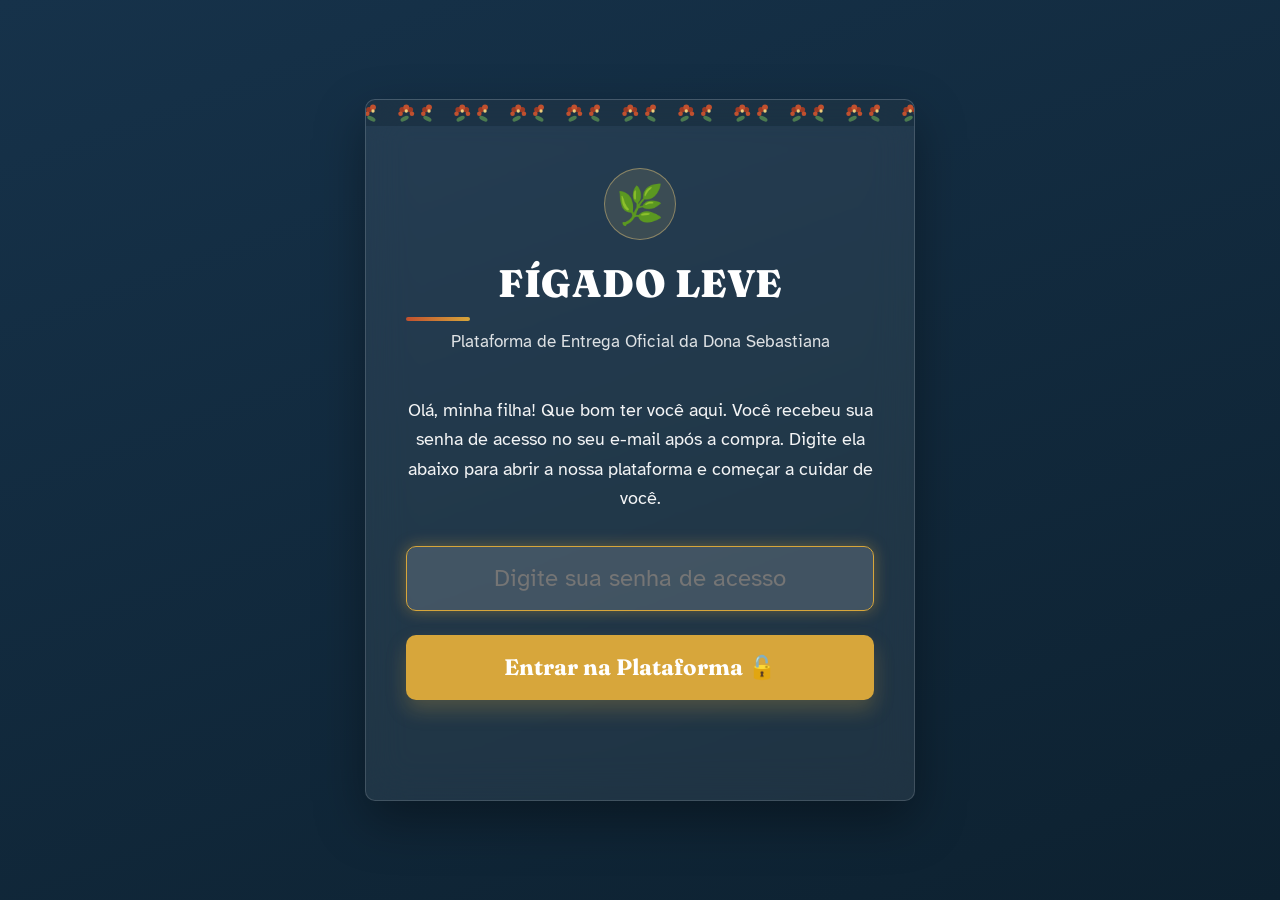
<file: index.html>
<!DOCTYPE html>
<html lang="pt-BR">
<head>
  <meta charset="UTF-8">
  <meta name="viewport" content="width=device-width, initial-scale=1.0">
  <meta name="description" content="Plataforma de entrega oficial Fígado Leve - Dona Sebastiana. Acesse seu guia e mude de vida comendo bem.">
  <meta name="theme-color" content="#16324A">
  <title>Acesso à Plataforma - Fígado Leve</title>
  <link rel="preconnect" href="https://fonts.googleapis.com">
  <link rel="preconnect" href="https://fonts.gstatic.com" crossorigin>
  <link rel="stylesheet" href="styles.css">
  <style>
    /* Estilos extras em linha para garantir carregamento instantâneo da tela de acesso */
    html, body {
      height: 100%;
      overflow: hidden;
    }
  </style>
</head>
<body class="login-body">

  <div class="login-card">
    <div class="login-icon">🌿</div>
    <h1 class="login-title">FÍGADO LEVE</h1>
    <p class="login-subtitle">Plataforma de Entrega Oficial da Dona Sebastiana</p>
    
    <p class="login-texto-ajuda">
      Olá, minha filha! Que bom ter você aqui. Você recebeu sua senha de acesso no seu e-mail após a compra. Digite ela abaixo para abrir a nossa plataforma e começar a cuidar de você.
    </p>
    
    <form id="login-form">
      <input type="password" id="senha-acesso" class="login-input" placeholder="Digite sua senha de acesso" required autofocus>
      <button type="submit" class="login-btn">Entrar na Plataforma 🔓</button>
      <div id="erro-mensagem" class="login-erro"></div>
    </form>
  </div>

  <script>
    // Se o usuário já tiver acesso válido salvo no localStorage, redireciona de imediato
    if (localStorage.getItem("acesso_principal") === "true") {
      window.location.href = "reader.html";
    }

    const form = document.getElementById("login-form");
    const inputSenha = document.getElementById("senha-acesso");
    const erroMsg = document.getElementById("erro-mensagem");

    form.addEventListener("submit", (e) => {
      e.preventDefault();
      const senha = inputSenha.value.trim().toLowerCase();
      
      // Senha principal decidida: 'figadoleve'
      if (senha === "figadoleve") {
        localStorage.setItem("acesso_principal", "true");
        window.location.href = "reader.html";
      } else {
        erroMsg.innerText = "Senha incorreta, minha filha. Dê uma olhadinha no seu e-mail de compra.";
        inputSenha.value = "";
        inputSenha.focus();
      }
    });
  </script>
</body>
</html>
</file>
<file: styles.css>
/* styles.css — Plataforma "Fígado Leve" da Dona Sebastiana
   Identidade derivada das capas reais dos 5 entregáveis: azul-noite profundo,
   letras douradas e o "chita" — a estampa floral do avental da Dona
   Sebastiana — usado como fita decorativa nos pontos de entrada (sidebar e
   telas de acesso). Tipografia: Fraunces para a voz falada (títulos e
   citações) e Atkinson Hyperlegible no corpo — desenhada para leitura por
   pessoas com baixa visão, o público real desta plataforma. */

@import url('https://fonts.googleapis.com/css2?family=Fraunces:ital,opsz,wght@0,9..144,400;0,9..144,600;0,9..144,700;0,9..144,900;1,9..144,500;1,9..144,600&family=Atkinson+Hyperlegible:wght@400;700&display=swap');

:root {
  /* Azul-noite — cor dominante nas capas dos 5 entregáveis */
  --azul-noite: #16324A;
  --azul-meia-noite: #0D2130;
  --azul-medio: #245277;

  /* Chita — a estampa floral do avental da Dona Sebastiana */
  --ouro: #D7A63B;
  --ouro-claro: #EFCD7C;
  --terracota: #C1502E;
  --vermelho-telha: #9E3A24;
  --verde-folha: #4B7A4F;

  /* Papel / conteúdo */
  --creme: #FBF5E9;
  --creme-card: #FFFEFB;
  --borda-suave: #E6DBC3;

  --terra-suave: #FBEAE2;
  --verde-suave: #EBF1EA;

  --texto-principal: #26201A;
  --texto-secundario: #675B4E;
  --texto-claro: #FBF5E9;

  --sombra: 0 4px 18px rgba(13, 33, 48, 0.10);
  --sombra-premium: 0 14px 34px rgba(13, 33, 48, 0.18);
  --transicao: all 0.3s cubic-bezier(0.25, 0.8, 0.25, 1);
  --radius: 10px;

  --fonte-display: 'Fraunces', Georgia, 'Times New Roman', serif;
  --fonte-corpo: 'Atkinson Hyperlegible', system-ui, -apple-system, 'Segoe UI', Arial, sans-serif;
  --fonte-label: 'Atkinson Hyperlegible', system-ui, sans-serif;

  /* Fita "chita": pequena roseta floral repetida (folha verde + pétalas
     terracota/telha + miolo dourado), usada como textura de marca */
  --chita-fita: url("data:image/svg+xml,%3Csvg xmlns='http://www.w3.org/2000/svg' width='56' height='32' viewBox='0 0 56 32'%3E%3Cellipse cx='14' cy='23' rx='5.5' ry='2.6' fill='%234B7A4F' transform='rotate(-28 14 23)'/%3E%3Cellipse cx='42' cy='23' rx='5.5' ry='2.6' fill='%234B7A4F' transform='rotate(28 42 23)'/%3E%3Ccircle cx='11' cy='12' r='3.4' fill='%239E3A24'/%3E%3Ccircle cx='21' cy='12' r='3.4' fill='%239E3A24'/%3E%3Ccircle cx='39' cy='12' r='3.4' fill='%239E3A24'/%3E%3Ccircle cx='16' cy='9' r='3.6' fill='%23C1502E'/%3E%3Ccircle cx='44' cy='9' r='3.6' fill='%23C1502E'/%3E%3Ccircle cx='9' cy='17' r='2.8' fill='%23C1502E'/%3E%3Ccircle cx='23' cy='17' r='2.8' fill='%23C1502E'/%3E%3Ccircle cx='37' cy='17' r='2.8' fill='%23C1502E'/%3E%3Ccircle cx='16' cy='13.5' r='2.1' fill='%23EFCD7C'/%3E%3Ccircle cx='44' cy='13.5' r='2.1' fill='%23EFCD7C'/%3E%3C/svg%3E");
}

/* Reset básico e Acessibilidade */
* {
  box-sizing: border-box;
  margin: 0;
  padding: 0;
}

html {
  scroll-behavior: smooth;
}

body {
  font-family: var(--fonte-corpo);
  background-color: var(--creme);
  color: var(--texto-principal);
  font-size: 20px; /* Atende: corpo >= 20px */
  line-height: 1.6;
  -webkit-font-smoothing: antialiased;
  min-height: 100vh;
}

h1, h2, h3, h4 {
  font-family: var(--fonte-display);
  color: var(--azul-noite);
  font-weight: 700;
  line-height: 1.2;
}

h1 {
  font-size: 2.3rem; /* ~46px. Atende: título >= 32px */
  font-weight: 900;
  margin-bottom: 1.35rem;
  padding-bottom: 0.9rem;
  position: relative;
}

h1::after {
  content: "";
  position: absolute;
  left: 0;
  bottom: 0;
  width: 64px;
  height: 4px;
  border-radius: 2px;
  background: linear-gradient(90deg, var(--terracota), var(--ouro));
}

h2 {
  font-size: 1.55rem; /* ~31px */
  margin-top: 2.25rem;
  margin-bottom: 1rem;
}

h3 {
  font-size: 1.3rem; /* ~26px */
  margin-bottom: 0.75rem;
}

p, li {
  font-family: var(--fonte-corpo);
  font-size: 1.2rem; /* ~24px. Excelente legibilidade 60+ */
  margin-bottom: 1.25rem;
  color: var(--texto-principal);
}

a {
  color: var(--terracota);
  text-decoration: underline;
  font-weight: bold;
  transition: var(--transicao);
}

a:hover {
  color: var(--vermelho-telha);
}

*:focus-visible {
  outline: 3px solid var(--ouro);
  outline-offset: 3px;
}

/* Rótulo "eyebrow" de categoria — espelha o agrupamento da sidebar */
.eyebrow {
  display: inline-block;
  font-family: var(--fonte-label);
  font-weight: 700;
  text-transform: uppercase;
  letter-spacing: 0.07em;
  font-size: 0.82rem;
  color: var(--azul-noite);
  background: var(--ouro-claro);
  padding: 0.35rem 0.9rem;
  border-radius: 999px;
  margin-bottom: 1rem;
}

/* Layout Principal */
.app-container {
  display: flex;
  min-height: 100vh;
  position: relative;
}

/* Sidebar */
.sidebar {
  width: 320px;
  background: linear-gradient(190deg, var(--azul-noite) 0%, var(--azul-meia-noite) 100%);
  color: var(--texto-claro);
  display: flex;
  flex-direction: column;
  height: 100vh;
  position: fixed;
  left: 0;
  top: 0;
  z-index: 100;
  transition: var(--transicao);
}

/* Header da Sidebar */
.sidebar-header {
  padding: 1.5rem 1.5rem 0 1.5rem;
  display: flex;
  flex-direction: column;
  gap: 0.5rem;
}

.sidebar-header::after {
  content: "";
  display: block;
  height: 24px;
  margin-top: 1.15rem;
  background-image: var(--chita-fita);
  background-repeat: repeat-x;
  background-position: left center;
  background-size: 56px 24px;
  opacity: 0.92;
}

.logo-container {
  display: flex;
  align-items: center;
  gap: 0.75rem;
}

.logo-icon {
  font-size: 1.9rem;
  width: 2.6rem;
  height: 2.6rem;
  display: inline-flex;
  align-items: center;
  justify-content: center;
  border-radius: 50%;
  background: rgba(239, 205, 124, 0.15);
  border: 1px solid rgba(239, 205, 124, 0.4);
}

.logo-text {
  font-size: 1.4rem;
  font-weight: 700;
  letter-spacing: 0.3px;
  font-family: var(--fonte-display);
  color: var(--ouro-claro);
}

.logo-subtext {
  font-size: 0.9rem;
  opacity: 0.85;
  font-family: var(--fonte-label);
}

/* Barra de Progresso Geral na Sidebar */
.progresso-container {
  padding: 1rem 1.5rem;
  background-color: rgba(0, 0, 0, 0.18);
  border-bottom: 1px solid rgba(255, 255, 255, 0.08);
}

.progresso-texto {
  font-family: var(--fonte-label);
  font-size: 0.95rem;
  display: flex;
  justify-content: space-between;
  margin-bottom: 0.5rem;
}

.progresso-barra-bg {
  width: 100%;
  height: 10px;
  background-color: rgba(255, 255, 255, 0.15);
  border-radius: 5px;
  overflow: hidden;
}

.progresso-barra-fill {
  height: 100%;
  width: 0%;
  background: linear-gradient(90deg, var(--terracota), var(--ouro));
  border-radius: 5px;
  transition: width 0.5s ease-out;
}

/* Menu de Navegação */
.sidebar-menu {
  flex: 1;
  overflow-y: auto;
  padding: 1rem 0.5rem;
}

.sidebar-menu::-webkit-scrollbar {
  width: 6px;
}

.sidebar-menu::-webkit-scrollbar-thumb {
  background-color: rgba(255, 255, 255, 0.2);
  border-radius: 3px;
}

.menu-secao-titulo {
  font-family: var(--fonte-label);
  font-size: 0.85rem;
  text-transform: uppercase;
  letter-spacing: 1px;
  color: rgba(255, 255, 255, 0.5);
  margin: 1.2rem 1rem 0.5rem 1rem;
  font-weight: bold;
}

.menu-item {
  display: flex;
  align-items: center;
  gap: 0.75rem;
  padding: 0.85rem 1rem;
  color: rgba(255, 255, 255, 0.85);
  text-decoration: none;
  font-family: var(--fonte-corpo);
  font-size: 1.05rem; /* Legível */
  border-radius: var(--radius);
  margin-bottom: 0.25rem;
  transition: var(--transicao);
  cursor: pointer;
  border-left: 4px solid transparent;
}

.menu-item:hover {
  background-color: rgba(255, 255, 255, 0.08);
  color: #FFFFFF;
}

.menu-item.active {
  background-color: rgba(255, 255, 255, 0.1);
  color: var(--ouro-claro);
  border-left: 4px solid var(--ouro);
}

.menu-item-icon {
  font-size: 1.25rem;
  display: inline-block;
  min-width: 24px;
  text-align: center;
}

.menu-item-status {
  margin-left: auto;
  font-size: 0.9rem;
  color: var(--ouro-claro);
}

/* Área de Conteúdo Principal */
.main-content {
  flex: 1;
  margin-left: 320px; /* Largura da sidebar */
  min-height: 100vh;
  padding: 3.5rem 3rem 4rem;
  transition: var(--transicao);
}

.artigo-container {
  max-width: 860px;
  margin: 0 auto;
}

/* Cabeçalho da Página */
.page-header-img {
  width: 100%;
  height: 280px;
  object-fit: cover;
  border-radius: var(--radius);
  margin-bottom: 1.75rem;
  box-shadow: var(--sombra-premium);
  border: 1px solid var(--borda-suave);
}

/* Citação de Abertura do Artigo */
.citacao-abertura {
  background: var(--creme-card);
  border-left: 6px solid var(--terracota);
  padding: 1.5rem 2rem;
  margin-bottom: 2rem;
  border-radius: 4px var(--radius) var(--radius) 4px;
  box-shadow: var(--sombra);
  position: relative;
  overflow: hidden;
}

.citacao-abertura::before {
  content: "\201C";
  position: absolute;
  top: -18px;
  left: 12px;
  font-size: 5.5rem;
  font-family: var(--fonte-display);
  color: rgba(22, 50, 74, 0.08);
}

.citacao-abertura-texto {
  font-family: var(--fonte-display);
  font-style: italic;
  font-weight: 500;
  font-size: 1.35rem; /* ~27px */
  color: var(--azul-noite);
  line-height: 1.5;
  margin-bottom: 0;
}

/* Antes / Depois — bloco de transformação na Carta */
.antes-depois-grid {
  display: grid;
  grid-template-columns: 1fr 1fr;
  gap: 1.25rem;
  margin: 0 0 2rem;
}

.antes-depois-item {
  position: relative;
  border-radius: var(--radius);
  overflow: hidden;
  box-shadow: var(--sombra);
}

.antes-depois-img {
  width: 100%;
  height: 220px;
  object-fit: cover;
  display: block;
}

.antes-depois-legenda {
  position: absolute;
  left: 0;
  right: 0;
  bottom: 0;
  padding: 0.9rem 1.1rem;
  font-family: var(--fonte-label);
  font-weight: 700;
  font-size: 0.95rem;
  color: #fff;
  text-transform: uppercase;
  letter-spacing: 0.03em;
}

.antes-depois-legenda--antes {
  background: linear-gradient(0deg, rgba(158, 58, 36, 0.88), rgba(158, 58, 36, 0));
}

.antes-depois-legenda--depois {
  background: linear-gradient(0deg, rgba(75, 122, 79, 0.88), rgba(75, 122, 79, 0));
}

/* Botão "Ir para a Biblioteca" */
.btn-ir-biblioteca {
  display: table;
  margin: 2.25rem auto 0.5rem;
  padding: 1.05rem 2rem;
  background: var(--azul-noite);
  color: var(--creme) !important;
  border-radius: 999px;
  font-family: var(--fonte-label);
  font-weight: 700;
  font-size: 1.05rem;
  text-decoration: none !important;
  box-shadow: var(--sombra-premium);
  transition: var(--transicao);
}

.btn-ir-biblioteca:hover {
  background: var(--azul-medio);
  transform: translateY(-2px);
}

/* Sua Biblioteca — estante de capas */
.estante-grid {
  display: grid;
  grid-template-columns: repeat(auto-fill, minmax(240px, 1fr));
  gap: 2.25rem 1.75rem;
  margin: 2.5rem 0 1rem;
}

.livro-card {
  all: unset;
  cursor: pointer;
  display: flex;
  flex-direction: column;
  background: var(--creme-card);
  border-radius: var(--radius);
  overflow: hidden;
  border: 1px solid var(--borda-suave);
  box-shadow: var(--sombra-premium);
  transition: transform 0.35s ease, box-shadow 0.35s ease, border-color 0.35s ease;
  transform-origin: center bottom;
}

.estante-grid .livro-card:nth-child(3n+1) { transform: rotate(-1.3deg); }
.estante-grid .livro-card:nth-child(3n+2) { transform: rotate(1deg); }
.estante-grid .livro-card:nth-child(3n+3) { transform: rotate(-0.6deg); }

.livro-card:hover,
.livro-card:focus-visible {
  transform: rotate(0deg) translateY(-8px);
  box-shadow: 0 22px 40px rgba(13, 33, 48, 0.28);
  border-color: var(--ouro);
}

.livro-capa-frame {
  position: relative;
  aspect-ratio: 16 / 9;
  overflow: hidden;
  background: var(--azul-noite);
}

.livro-capa-img {
  width: 100%;
  height: 100%;
  object-fit: cover;
  display: block;
  transition: transform 0.5s ease, filter 0.5s ease;
}

.livro-card--bloqueado .livro-capa-img {
  filter: grayscale(35%) brightness(0.85);
}

.livro-card:hover .livro-capa-img {
  transform: scale(1.05);
  filter: none;
}

.livro-info {
  padding: 1.25rem 1.4rem 1.5rem;
  display: flex;
  flex-direction: column;
  gap: 0.4rem;
}

.livro-tag {
  align-self: flex-start;
  font-family: var(--fonte-label);
  text-transform: uppercase;
  letter-spacing: 0.06em;
  font-size: 0.72rem;
  font-weight: 700;
  color: var(--azul-noite);
  background: var(--ouro-claro);
  padding: 0.3rem 0.7rem;
  border-radius: 999px;
  margin-bottom: 0.3rem;
}

.livro-tag--bloqueado {
  background: var(--terra-suave);
  color: var(--vermelho-telha);
}

.livro-titulo {
  font-family: var(--fonte-display);
  font-weight: 700;
  font-size: 1.28rem;
  color: var(--azul-noite);
  line-height: 1.25;
}

.livro-subtitulo {
  font-family: var(--fonte-corpo);
  font-size: 1rem;
  color: var(--texto-secundario);
  line-height: 1.45;
}

/* Estilo do Conteúdo do Artigo */
.artigo-corpo {
  background-color: var(--creme-card);
  border-radius: var(--radius);
  padding: 2.5rem;
  box-shadow: var(--sombra);
  border: 1px solid var(--borda-suave);
}

/* Tabelas de Ingredientes (Estilo Premium) */
.tabela-ingredientes-container {
  overflow-x: auto;
  margin: 2rem 0;
  border-radius: var(--radius);
  border: 1px solid var(--borda-suave);
  box-shadow: var(--sombra);
}

.tabela-ingredientes {
  width: 100%;
  border-collapse: collapse;
  text-align: left;
  font-family: var(--fonte-corpo);
}

.tabela-ingredientes th {
  background-color: var(--azul-noite);
  color: var(--texto-claro);
  padding: 1.2rem 1.5rem;
  font-weight: bold;
  font-size: 1.1rem;
  letter-spacing: 0.5px;
}

.tabela-ingredientes td {
  padding: 1.2rem 1.5rem;
  border-bottom: 1px solid var(--borda-suave);
  font-size: 1.15rem; /* ~23px */
  color: var(--texto-principal);
}

.tabela-ingredientes tr:last-child td {
  border-bottom: none;
}

.tabela-ingredientes tr:nth-child(even) {
  background-color: var(--creme);
}

/* Lista do Modo de Preparo */
.modo-preparo-lista {
  list-style: none;
  counter-reset: passo-counter;
  margin: 2rem 0;
}

.modo-preparo-lista li {
  position: relative;
  padding-left: 3.5rem;
  margin-bottom: 1.5rem;
  font-size: 1.2rem; /* ~24px */
}

.modo-preparo-lista li::before {
  counter-increment: passo-counter;
  content: counter(passo-counter);
  position: absolute;
  left: 0;
  top: 2px;
  width: 2.5rem;
  height: 2.5rem;
  background-color: var(--azul-medio);
  color: white;
  border-radius: 50%;
  display: flex;
  align-items: center;
  justify-content: center;
  font-weight: bold;
  font-size: 1.1rem;
  font-family: var(--fonte-display);
  box-shadow: 0 2px 5px rgba(0,0,0,0.15);
}

/* Caixas de Destaque / Quando Usar / Atenção */
.card-destaque {
  background-color: var(--verde-suave);
  border-left: 6px solid var(--verde-folha);
  padding: 1.5rem;
  border-radius: 4px var(--radius) var(--radius) 4px;
  margin: 2rem 0;
  box-shadow: 0 2px 10px rgba(0,0,0,0.02);
}

.card-destaque h3, .card-destaque h4 {
  color: #33553A;
  display: flex;
  align-items: center;
  gap: 0.5rem;
  margin-bottom: 0.5rem;
}

.card-atencao {
  background-color: var(--terra-suave);
  border-left: 6px solid var(--terracota);
  padding: 1.5rem;
  border-radius: 4px var(--radius) var(--radius) 4px;
  margin: 2rem 0;
  box-shadow: 0 2px 10px rgba(0,0,0,0.02);
}

.card-atencao h3 {
  color: var(--vermelho-telha);
  display: flex;
  align-items: center;
  gap: 0.5rem;
  margin-bottom: 0.5rem;
}

.card-atencao p {
  font-size: 1.15rem;
  margin-bottom: 0;
}

/* Callout "A DONA SEBASTIANA EXPLICA" */
.callout-sebastiana {
  background: linear-gradient(135deg, #FFFCF6 0%, #FBF0D9 100%);
  border: 2px dashed var(--borda-suave);
  border-radius: var(--radius);
  padding: 2rem;
  margin: 2.5rem 0;
  position: relative;
  box-shadow: var(--sombra-premium);
}

.callout-sebastiana-header {
  display: flex;
  align-items: center;
  gap: 1rem;
  margin-bottom: 1.25rem;
  border-bottom: 1px solid var(--borda-suave);
  padding-bottom: 0.75rem;
}

.avatar-sebastiana {
  width: 60px;
  height: 60px;
  border-radius: 50%;
  background-color: var(--terracota);
  color: white;
  display: flex;
  align-items: center;
  justify-content: center;
  font-size: 2.2rem;
  box-shadow: 0 2px 10px rgba(193, 80, 46, 0.25);
  flex-shrink: 0;
}

.callout-sebastiana-titulo {
  font-family: var(--fonte-display);
  font-size: 1.35rem;
  color: var(--vermelho-telha);
  font-weight: 700;
}

.callout-sebastiana-texto {
  font-family: var(--fonte-display);
  font-style: italic;
  font-size: 1.25rem; /* ~25px */
  color: var(--texto-principal);
  line-height: 1.6;
  margin-bottom: 0;
}

/* Tabela de Sequenciamento Prático */
.infografico-ordem {
  display: flex;
  justify-content: space-between;
  align-items: center;
  flex-wrap: wrap;
  gap: 1rem;
  margin: 2.5rem 0;
  background-color: var(--creme);
  padding: 1.5rem;
  border-radius: var(--radius);
  border: 1px solid var(--borda-suave);
}

.ordem-item {
  flex: 1;
  min-width: 200px;
  padding: 1.5rem 1rem;
  text-align: center;
  border-radius: var(--radius);
  font-weight: bold;
  font-size: 1.15rem;
  font-family: var(--fonte-display);
  color: white;
  box-shadow: var(--sombra);
  border: 2px solid transparent;
}

.ordem-item.verde {
  background-color: var(--verde-folha);
  border-color: #375c3b;
}

.ordem-item.proteina {
  background-color: var(--ouro);
  border-color: #a97e2b;
}

.ordem-item.carbo {
  background-color: var(--terracota);
  border-color: var(--vermelho-telha);
}

.ordem-seta {
  font-size: 2rem;
  color: var(--azul-medio);
  font-weight: bold;
}

/* Card por refeição na tabela de sequenciamento */
.refeicoes-sequencia-grid {
  display: grid;
  grid-template-columns: 1fr;
  gap: 1.5rem;
  margin: 2rem 0;
}

@media(min-width: 768px) {
  .refeicoes-sequencia-grid {
    grid-template-columns: 1fr 1fr;
  }
}

.refeicao-seq-card {
  background-color: var(--creme-card);
  border: 1px solid var(--borda-suave);
  border-radius: var(--radius);
  padding: 1.5rem;
  box-shadow: var(--sombra);
}

.refeicao-seq-card h3 {
  border-bottom: 2px solid var(--ouro);
  padding-bottom: 0.5rem;
  color: var(--azul-noite);
}

.seq-passo {
  font-family: var(--fonte-corpo);
  font-size: 1.1rem;
  margin-bottom: 0.75rem;
}

.seq-exemplo {
  font-style: italic;
  background-color: var(--creme);
  padding: 0.75rem;
  border-radius: 6px;
  font-size: 1.05rem;
  margin-bottom: 0.75rem;
  border-left: 3px solid var(--ouro);
}

/* Tabela Geral do Plano de 14 Dias */
.tabela-plano-container {
  overflow-x: auto;
  margin: 2rem 0;
  border-radius: var(--radius);
  border: 1px solid var(--borda-suave);
}

.tabela-plano {
  width: 100%;
  border-collapse: collapse;
  font-family: var(--fonte-corpo);
  font-size: 1.05rem;
}

.tabela-plano th {
  background-color: var(--azul-noite);
  color: white;
  padding: 1rem;
  font-weight: bold;
}

.tabela-plano td {
  padding: 1rem;
  border-bottom: 1px solid var(--borda-suave);
  vertical-align: top;
}

.tabela-plano tr:nth-child(even) td {
  background-color: var(--creme);
}

.dia-badge {
  display: inline-block;
  background-color: var(--terracota);
  color: white;
  padding: 0.35rem 0.75rem;
  border-radius: 20px;
  font-weight: bold;
  font-size: 0.95rem;
}

.link-receita-apoio {
  color: var(--terracota);
  text-decoration: underline;
  cursor: pointer;
  font-weight: bold;
}

.link-receita-apoio:hover {
  color: var(--vermelho-telha);
}

/* Receitas de Apoio - Cards */
.receitas-apoio-grid {
  display: grid;
  grid-template-columns: 1fr;
  gap: 1.5rem;
  margin: 2.5rem 0;
}

@media(min-width: 640px) {
  .receitas-apoio-grid {
    grid-template-columns: 1fr 1fr;
  }
}

.receita-apoio-card {
  background-color: var(--creme-card);
  border: 1px solid var(--borda-suave);
  border-radius: var(--radius);
  overflow: hidden;
  box-shadow: var(--sombra);
  position: relative;
  scroll-margin-top: 100px;
  display: flex;
  flex-direction: column;
}

.receita-apoio-img {
  width: 100%;
  height: 170px;
  object-fit: cover;
  display: block;
}

.receita-apoio-corpo {
  padding: 1.6rem;
}

.receita-apoio-card h3 {
  color: var(--vermelho-telha);
  font-size: 1.3rem;
  border-bottom: 1px dashed var(--borda-suave);
  padding-bottom: 0.5rem;
  margin-bottom: 1rem;
}

/* Rodapé do Artigo e Navegação */
.artigo-rodape {
  margin-top: 3rem;
  display: flex;
  flex-direction: column;
  align-items: center;
  gap: 1.5rem;
  border-top: 1px solid var(--borda-suave);
  padding-top: 2rem;
}

.btn-lida {
  width: 100%;
  max-width: 400px;
  height: 60px; /* Atende: botões grandes */
  background-color: var(--azul-medio);
  color: white;
  border: none;
  border-radius: var(--radius);
  font-family: var(--fonte-display);
  font-size: 1.25rem;
  font-weight: bold;
  cursor: pointer;
  display: flex;
  align-items: center;
  justify-content: center;
  gap: 0.75rem;
  transition: var(--transicao);
  box-shadow: 0 4px 10px rgba(36, 82, 119, 0.25);
}

.btn-lida:hover {
  background-color: var(--azul-noite);
  transform: translateY(-2px);
  box-shadow: 0 6px 15px rgba(22, 50, 74, 0.3);
}

.btn-lida.lida-concluida {
  background-color: var(--ouro);
  color: white;
  box-shadow: 0 4px 10px rgba(215, 166, 59, 0.25);
}

.btn-lida.lida-concluida:hover {
  background-color: #B5852C;
}

.navegacao-artigos {
  width: 100%;
  display: flex;
  justify-content: space-between;
  gap: 1rem;
}

.btn-nav {
  flex: 1;
  height: 50px;
  background-color: var(--creme-card);
  color: var(--texto-principal);
  border: 1px solid var(--borda-suave);
  border-radius: var(--radius);
  font-family: var(--fonte-corpo);
  font-size: 1.05rem;
  font-weight: bold;
  cursor: pointer;
  display: flex;
  align-items: center;
  justify-content: center;
  gap: 0.5rem;
  transition: var(--transicao);
  text-decoration: none;
  box-shadow: var(--sombra);
}

.btn-nav:hover {
  background-color: var(--verde-suave);
  border-color: var(--verde-folha);
}

/* Diário Interativo */
.diario-secao {
  display: flex;
  flex-direction: column;
  gap: 2rem;
}

.conselho-diario-box {
  background: linear-gradient(135deg, #FFFAEC 0%, #FBEFD4 100%);
  border: 2px solid var(--ouro);
  padding: 2rem;
  border-radius: var(--radius);
  box-shadow: var(--sombra-premium);
  position: relative;
}

.conselho-diario-box h3 {
  color: #A97E2B;
  font-size: 1.4rem;
  margin-bottom: 0.75rem;
  display: flex;
  align-items: center;
  gap: 0.5rem;
}

.conselho-texto {
  font-family: var(--fonte-display);
  font-style: italic;
  font-size: 1.3rem; /* ~26px */
  line-height: 1.6;
  color: var(--texto-principal);
}

.diario-formulario {
  background-color: var(--creme-card);
  border: 1px solid var(--borda-suave);
  border-radius: var(--radius);
  padding: 2rem;
  box-shadow: var(--sombra);
}

.diario-campo {
  margin-bottom: 1.5rem;
}

.diario-campo label {
  display: block;
  font-family: var(--fonte-corpo);
  font-weight: bold;
  font-size: 1.1rem;
  margin-bottom: 0.5rem;
  color: var(--azul-noite);
}

.diario-input {
  width: 100%;
  padding: 1rem;
  border: 1px solid var(--borda-suave);
  border-radius: var(--radius);
  font-family: var(--fonte-corpo);
  font-size: 1.1rem;
  background-color: var(--creme);
  transition: var(--transicao);
}

.diario-input:focus {
  outline: none;
  border-color: var(--azul-medio);
  background-color: white;
  box-shadow: 0 0 0 3px rgba(36, 82, 119, 0.15);
}

.diario-textarea {
  resize: vertical;
  min-height: 120px;
}

.btn-salvar-diario {
  height: 55px;
  background-color: var(--terracota);
  color: white;
  border: none;
  border-radius: var(--radius);
  font-family: var(--fonte-display);
  font-size: 1.15rem;
  font-weight: bold;
  cursor: pointer;
  padding: 0 2rem;
  transition: var(--transicao);
  box-shadow: 0 4px 10px rgba(193, 80, 46, 0.25);
}

.btn-salvar-diario:hover {
  background-color: var(--vermelho-telha);
  transform: translateY(-1px);
}

.historico-diario {
  margin-top: 2rem;
}

.historico-titulo {
  font-size: 1.4rem;
  color: var(--azul-noite);
  border-bottom: 2px solid var(--borda-suave);
  padding-bottom: 0.5rem;
  margin-bottom: 1.5rem;
}

.historico-lista {
  display: flex;
  flex-direction: column;
  gap: 1.5rem;
}

.historico-card {
  background-color: var(--creme-card);
  border: 1px solid var(--borda-suave);
  border-radius: var(--radius);
  padding: 1.5rem;
  box-shadow: var(--sombra);
  position: relative;
}

.historico-card-data {
  font-family: var(--fonte-label);
  font-size: 0.9rem;
  color: var(--texto-secundario);
  font-weight: bold;
  margin-bottom: 0.5rem;
}

.historico-card-campos {
  display: grid;
  grid-template-columns: 1fr;
  gap: 1rem;
  margin-bottom: 1rem;
}

@media(min-width: 768px) {
  .historico-card-campos {
    grid-template-columns: 1fr 1fr;
  }
}

.historico-campo-item {
  font-family: var(--fonte-label);
  font-size: 1.05rem;
  background-color: var(--creme);
  padding: 0.5rem 0.75rem;
  border-radius: 6px;
  border-left: 3px solid var(--verde-folha);
}

.historico-campo-item strong {
  color: var(--azul-noite);
}

.historico-card-texto {
  font-family: var(--fonte-display);
  font-size: 1.15rem;
  line-height: 1.5;
  color: var(--texto-principal);
  white-space: pre-wrap;
  border-top: 1px dashed var(--borda-suave);
  padding-top: 1rem;
}

.btn-excluir-diario {
  position: absolute;
  top: 1rem;
  right: 1rem;
  background: none;
  border: none;
  color: var(--terracota);
  font-size: 1.3rem;
  cursor: pointer;
  transition: var(--transicao);
}

.btn-excluir-diario:hover {
  color: var(--vermelho-telha);
  transform: scale(1.1);
}

/* Referências Legíveis */
.referencias-lista {
  list-style: none;
}

.referencia-item {
  background-color: var(--creme-card);
  border: 1px solid var(--borda-suave);
  border-radius: var(--radius);
  padding: 1.5rem;
  margin-bottom: 1.5rem;
  box-shadow: var(--sombra);
  transition: var(--transicao);
}

.referencia-item:hover {
  transform: translateY(-2px);
  box-shadow: var(--sombra-premium);
}

.referencia-autor {
  font-family: var(--fonte-label);
  font-size: 0.95rem;
  color: var(--terracota);
  font-weight: bold;
  margin-bottom: 0.25rem;
}

.referencia-estudo {
  font-family: var(--fonte-display);
  font-weight: bold;
  font-size: 1.2rem;
  color: var(--azul-noite);
  margin-bottom: 0.5rem;
}

.referencia-fonte {
  font-family: var(--fonte-label);
  font-size: 0.95rem;
  color: var(--texto-secundario);
  margin-bottom: 0.75rem;
}

/* Modais (Bloqueios e Senhas) */
.overlay-bloqueio {
  position: absolute;
  top: 0;
  left: 0;
  width: 100%;
  height: 100%;
  background: rgba(251, 245, 233, 0.95);
  backdrop-filter: blur(10px);
  z-index: 10;
  display: flex;
  align-items: center;
  justify-content: center;
  padding: 2rem;
  border-radius: var(--radius);
}

.modal-bloqueio {
  width: 100%;
  max-width: 600px;
  background-color: var(--creme-card);
  border: 3px solid var(--ouro);
  border-radius: var(--radius);
  padding: 3rem;
  box-shadow: var(--sombra-premium);
  text-align: center;
  position: relative;
  overflow: hidden;
}

.modal-bloqueio::before {
  content: "";
  position: absolute;
  top: 0;
  left: 0;
  width: 100%;
  height: 8px;
  background-color: var(--ouro);
}

.modal-bloqueio-icon {
  font-size: 4rem;
  color: var(--ouro);
  margin-bottom: 1.5rem;
}

.modal-bloqueio h2 {
  font-size: 1.8rem;
  margin-top: 0;
  margin-bottom: 1rem;
  color: var(--azul-noite);
}

.modal-bloqueio p {
  font-family: var(--fonte-corpo);
  font-size: 1.15rem;
  color: var(--texto-secundario);
  margin-bottom: 2rem;
}

.senha-form {
  display: flex;
  flex-direction: column;
  gap: 1rem;
}

.senha-input {
  height: 60px;
  padding: 0 1.5rem;
  border: 2px solid var(--borda-suave);
  border-radius: var(--radius);
  font-family: var(--fonte-corpo);
  font-size: 1.4rem;
  text-align: center;
  transition: var(--transicao);
  color: var(--texto-principal);
  background-color: var(--creme);
}

.senha-input:focus {
  outline: none;
  border-color: var(--ouro);
  background-color: white;
  box-shadow: 0 0 0 4px rgba(215, 166, 59, 0.18);
}

.btn-senha {
  height: 60px;
  background-color: var(--ouro);
  color: white;
  border: none;
  border-radius: var(--radius);
  font-family: var(--fonte-display);
  font-size: 1.3rem;
  font-weight: bold;
  cursor: pointer;
  transition: var(--transicao);
  box-shadow: 0 4px 10px rgba(215, 166, 59, 0.3);
}

.btn-senha:hover {
  background-color: #B5852C;
  transform: translateY(-2px);
}

.msg-erro-senha {
  color: var(--terracota);
  font-family: var(--fonte-label);
  font-size: 1.1rem;
  font-weight: bold;
  margin-top: 1rem;
  min-height: 24px;
}

.senha-divisor {
  display: flex;
  align-items: center;
  gap: 1rem;
  margin: 1.75rem 0;
  color: var(--texto-secundario);
  font-family: var(--fonte-label);
  font-size: 0.95rem;
  text-transform: uppercase;
  letter-spacing: 0.06em;
}

.senha-divisor::before,
.senha-divisor::after {
  content: "";
  flex: 1;
  height: 1px;
  background: var(--borda-suave);
}

.btn-comprar-bump {
  display: flex;
  align-items: center;
  justify-content: center;
  height: 60px;
  width: 100%;
  background-color: var(--terracota);
  color: white;
  border-radius: var(--radius);
  font-family: var(--fonte-display);
  font-size: 1.2rem;
  font-weight: bold;
  text-decoration: none;
  transition: var(--transicao);
  box-shadow: 0 4px 10px rgba(193, 80, 46, 0.3);
}

.btn-comprar-bump:hover {
  background-color: var(--vermelho-telha);
  color: white;
  transform: translateY(-2px);
  box-shadow: 0 8px 18px rgba(193, 80, 46, 0.4);
}

/* Tela de login principal (index.html) */
.login-body {
  background: linear-gradient(160deg, var(--azul-noite) 0%, var(--azul-meia-noite) 100%);
  display: flex;
  align-items: center;
  justify-content: center;
  min-height: 100vh;
  padding: 2rem;
  color: var(--texto-claro);
  font-family: var(--fonte-display);
}

.login-card {
  width: 100%;
  max-width: 550px;
  background: rgba(255, 255, 255, 0.07);
  backdrop-filter: blur(20px);
  border: 1px solid rgba(255, 255, 255, 0.15);
  border-radius: var(--radius);
  padding: 3rem 2.5rem 3.5rem;
  box-shadow: 0 20px 50px rgba(0, 0, 0, 0.35);
  text-align: center;
  position: relative;
  overflow: hidden;
}

.login-card::before {
  content: "";
  display: block;
  position: absolute;
  top: 0;
  left: 0;
  right: 0;
  height: 26px;
  background-color: rgba(13, 33, 48, 0.35);
  background-image: var(--chita-fita);
  background-repeat: repeat-x;
  background-position: center;
  background-size: 56px 26px;
}

.login-icon {
  margin-top: 1.25rem;
  font-size: 2.4rem;
  width: 4.5rem;
  height: 4.5rem;
  display: inline-flex;
  align-items: center;
  justify-content: center;
  border-radius: 50%;
  background: rgba(239, 205, 124, 0.12);
  border: 1px solid rgba(239, 205, 124, 0.45);
  color: var(--ouro-claro);
  margin-bottom: 1.25rem;
}

.login-title {
  font-size: 2.4rem;
  font-weight: 900;
  color: white;
  margin-bottom: 0.5rem;
  letter-spacing: 0.5px;
}

.login-subtitle {
  font-family: var(--fonte-label);
  font-size: 1.05rem;
  color: #FFFFFF;
  opacity: 0.85;
  margin-bottom: 2.5rem;
}

.login-texto-ajuda {
  font-family: var(--fonte-corpo);
  font-size: 1.15rem;
  line-height: 1.6;
  margin-bottom: 2rem;
  color: rgba(255, 255, 255, 0.95);
}

.login-input {
  height: 65px;
  background-color: rgba(255, 255, 255, 0.1);
  border: 1px solid rgba(255, 255, 255, 0.25);
  color: white;
  border-radius: var(--radius);
  font-family: var(--fonte-corpo);
  font-size: 1.5rem;
  text-align: center;
  margin-bottom: 1.5rem;
  width: 100%;
  transition: var(--transicao);
}

.login-input:focus {
  outline: none;
  background-color: rgba(255, 255, 255, 0.15);
  border-color: var(--ouro);
  box-shadow: 0 0 15px rgba(215, 166, 59, 0.4);
}

.login-btn {
  width: 100%;
  height: 65px;
  background-color: var(--ouro);
  color: white;
  border: none;
  border-radius: var(--radius);
  font-family: var(--fonte-display);
  font-size: 1.4rem;
  font-weight: bold;
  cursor: pointer;
  transition: var(--transicao);
  box-shadow: 0 10px 20px rgba(215, 166, 59, 0.25);
}

.login-btn:hover {
  background-color: #B5852C;
  transform: translateY(-2px);
  box-shadow: 0 15px 25px rgba(215, 166, 59, 0.35);
}

.login-erro {
  color: #FF9A82;
  font-family: var(--fonte-label);
  font-size: 1.1rem;
  font-weight: bold;
  margin-top: 1.25rem;
  min-height: 24px;
}

/* Menu Toggle (Mobile) */
.menu-toggle {
  display: none;
  position: fixed;
  top: 1.25rem;
  left: 1.25rem;
  z-index: 150;
  width: 55px;
  height: 55px;
  background-color: var(--azul-noite);
  color: white;
  border: 1px solid rgba(255, 255, 255, 0.1);
  border-radius: 50%;
  font-size: 1.5rem;
  cursor: pointer;
  align-items: center;
  justify-content: center;
  box-shadow: 0 4px 15px rgba(0, 0, 0, 0.25);
  transition: var(--transicao);
}

.menu-toggle:hover {
  transform: scale(1.05);
}

/* Overlay para fechar sidebar mobile */
.sidebar-overlay {
  display: none;
  position: fixed;
  top: 0;
  left: 0;
  width: 100vw;
  height: 100vh;
  background: rgba(0, 0, 0, 0.5);
  z-index: 90;
  backdrop-filter: blur(3px);
}

.sidebar-overlay.active {
  display: block;
}

/* Animações */
@keyframes pulse {
  0% { transform: scale(1); opacity: 1; }
  50% { transform: scale(1.05); opacity: 0.85; }
  100% { transform: scale(1); opacity: 1; }
}

@media (prefers-reduced-motion: reduce) {
  *, *::before, *::after {
    animation-duration: 0.001ms !important;
    animation-iteration-count: 1 !important;
    transition-duration: 0.001ms !important;
    scroll-behavior: auto !important;
  }
}

/* Media Queries para Responsividade */
@media (max-width: 992px) {
  .sidebar {
    transform: translateX(-100%);
  }

  .sidebar.open {
    transform: translateX(0);
    box-shadow: 10px 0 30px rgba(0,0,0,0.3);
  }

  .main-content {
    margin-left: 0;
    padding: 6rem 1.5rem 3rem; /* Mais espaçamento no topo por causa do botão de menu */
  }

  .menu-toggle {
    display: flex;
  }
}

@media (max-width: 640px) {
  .antes-depois-grid {
    grid-template-columns: 1fr;
  }
}

@media (max-width: 576px) {
  h1 {
    font-size: 1.85rem;
  }

  h2 {
    font-size: 1.4rem;
  }

  p, li, .modo-preparo-lista li {
    font-size: 1.1rem; /* ~17.5px no mobile para caber melhor na tela, mas ainda muito grande e legível */
  }

  .main-content {
    padding: 5.5rem 1rem 2rem;
  }

  .artigo-corpo {
    padding: 1.5rem 1rem;
  }

  .tabela-ingredientes th, .tabela-ingredientes td {
    padding: 0.8rem 1rem;
    font-size: 1.05rem;
  }

  .modal-bloqueio {
    padding: 2rem 1rem;
  }
}
</file>
